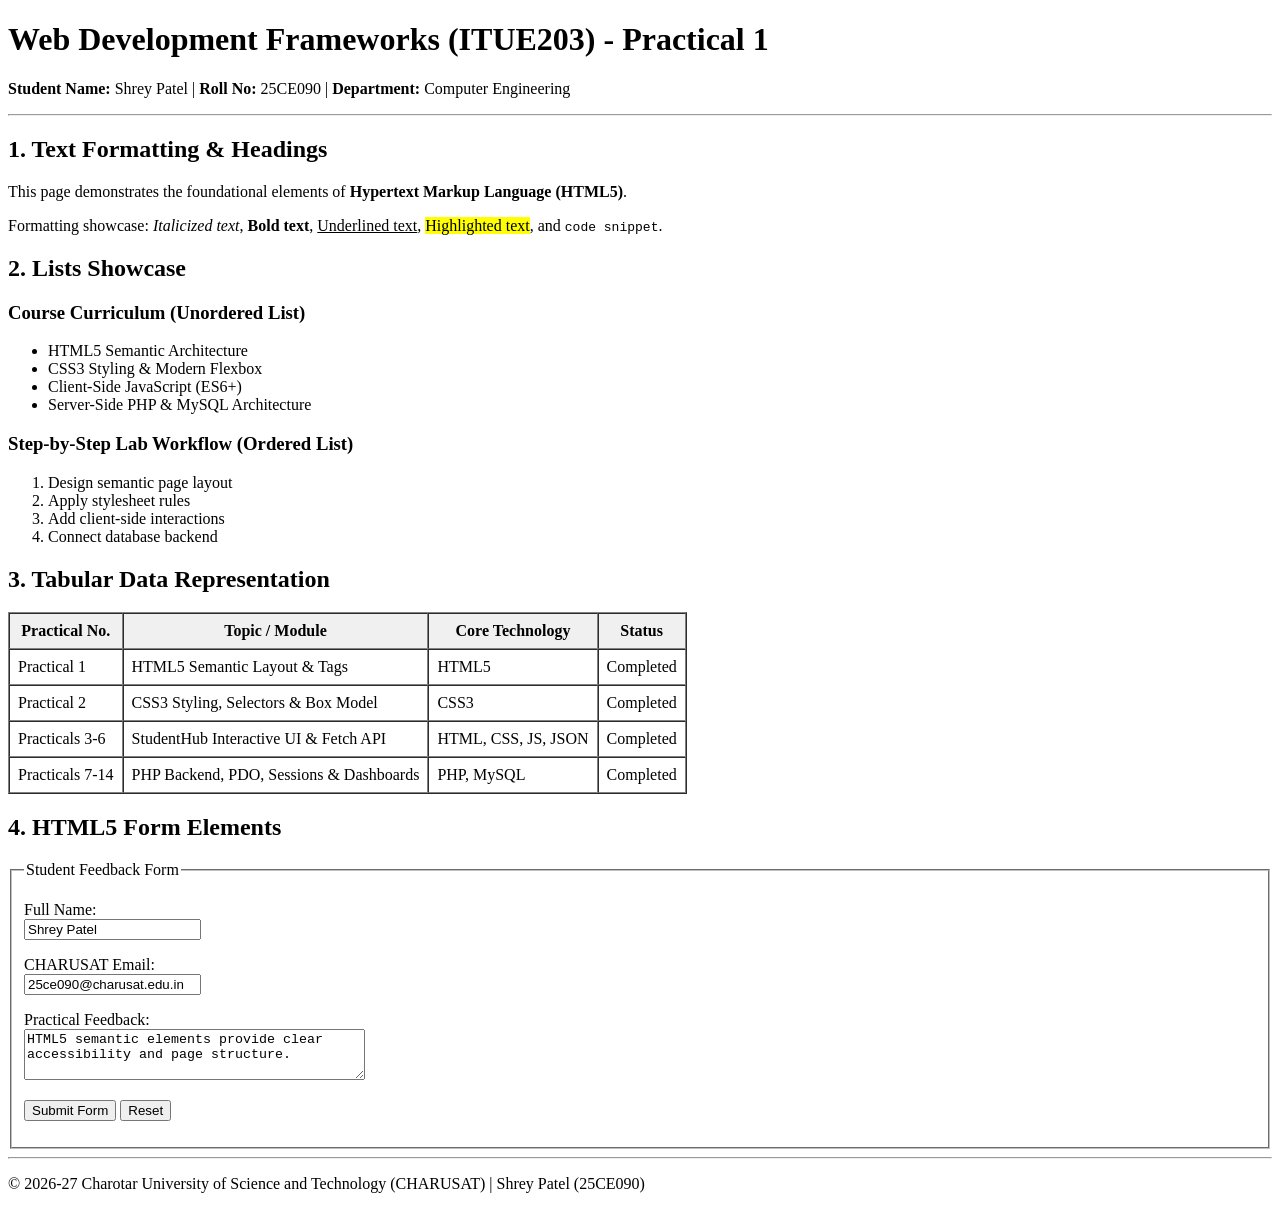
<file: p1_html/index.html>
<!DOCTYPE html>
<html lang="en">
<head>
    <meta charset="UTF-8">
    <meta name="viewport" content="width=device-width, initial-scale=1.0">
    <title>Practical 1: HTML5 Fundamentals - Shrey Patel (25CE090)</title>
</head>
<body>
    <header>
        <h1>Web Development Frameworks (ITUE203) - Practical 1</h1>
        <p><strong>Student Name:</strong> Shrey Patel | <strong>Roll No:</strong> 25CE090 | <strong>Department:</strong> Computer Engineering</p>
        <hr>
    </header>

    <main>
        <section>
            <h2>1. Text Formatting & Headings</h2>
            <p>This page demonstrates the foundational elements of <strong>Hypertext Markup Language (HTML5)</strong>.</p>
            <p>Formatting showcase: <em>Italicized text</em>, <strong>Bold text</strong>, <u>Underlined text</u>, <mark>Highlighted text</mark>, and <code>code snippet</code>.</p>
        </section>

        <section>
            <h2>2. Lists Showcase</h2>
            <h3>Course Curriculum (Unordered List)</h3>
            <ul>
                <li>HTML5 Semantic Architecture</li>
                <li>CSS3 Styling & Modern Flexbox</li>
                <li>Client-Side JavaScript (ES6+)</li>
                <li>Server-Side PHP & MySQL Architecture</li>
            </ul>

            <h3>Step-by-Step Lab Workflow (Ordered List)</h3>
            <ol>
                <li>Design semantic page layout</li>
                <li>Apply stylesheet rules</li>
                <li>Add client-side interactions</li>
                <li>Connect database backend</li>
            </ol>
        </section>

        <section>
            <h2>3. Tabular Data Representation</h2>
            <table border="1" cellpadding="8" cellspacing="0">
                <thead>
                    <tr bgcolor="#f0f0f0">
                        <th>Practical No.</th>
                        <th>Topic / Module</th>
                        <th>Core Technology</th>
                        <th>Status</th>
                    </tr>
                </thead>
                <tbody>
                    <tr>
                        <td>Practical 1</td>
                        <td>HTML5 Semantic Layout & Tags</td>
                        <td>HTML5</td>
                        <td>Completed</td>
                    </tr>
                    <tr>
                        <td>Practical 2</td>
                        <td>CSS3 Styling, Selectors & Box Model</td>
                        <td>CSS3</td>
                        <td>Completed</td>
                    </tr>
                    <tr>
                        <td>Practicals 3-6</td>
                        <td>StudentHub Interactive UI & Fetch API</td>
                        <td>HTML, CSS, JS, JSON</td>
                        <td>Completed</td>
                    </tr>
                    <tr>
                        <td>Practicals 7-14</td>
                        <td>PHP Backend, PDO, Sessions & Dashboards</td>
                        <td>PHP, MySQL</td>
                        <td>Completed</td>
                    </tr>
                </tbody>
            </table>
        </section>

        <section>
            <h2>4. HTML5 Form Elements</h2>
            <form action="#" method="post">
                <fieldset>
                    <legend>Student Feedback Form</legend>
                    <p>
                        <label for="fullName">Full Name:</label><br>
                        <input type="text" id="fullName" name="fullName" value="Shrey Patel" required>
                    </p>
                    <p>
                        <label for="email">CHARUSAT Email:</label><br>
                        <input type="email" id="email" name="email" value="25ce090@charusat.edu.in" required>
                    </p>
                    <p>
                        <label for="comments">Practical Feedback:</label><br>
                        <textarea id="comments" name="comments" rows="3" cols="40">HTML5 semantic elements provide clear accessibility and page structure.</textarea>
                    </p>
                    <p>
                        <button type="submit">Submit Form</button>
                        <button type="reset">Reset</button>
                    </p>
                </fieldset>
            </form>
        </section>
    </main>

    <footer>
        <hr>
        <p>&copy; 2026-27 Charotar University of Science and Technology (CHARUSAT) | Shrey Patel (25CE090)</p>
    </footer>
</body>
</html>
</file>
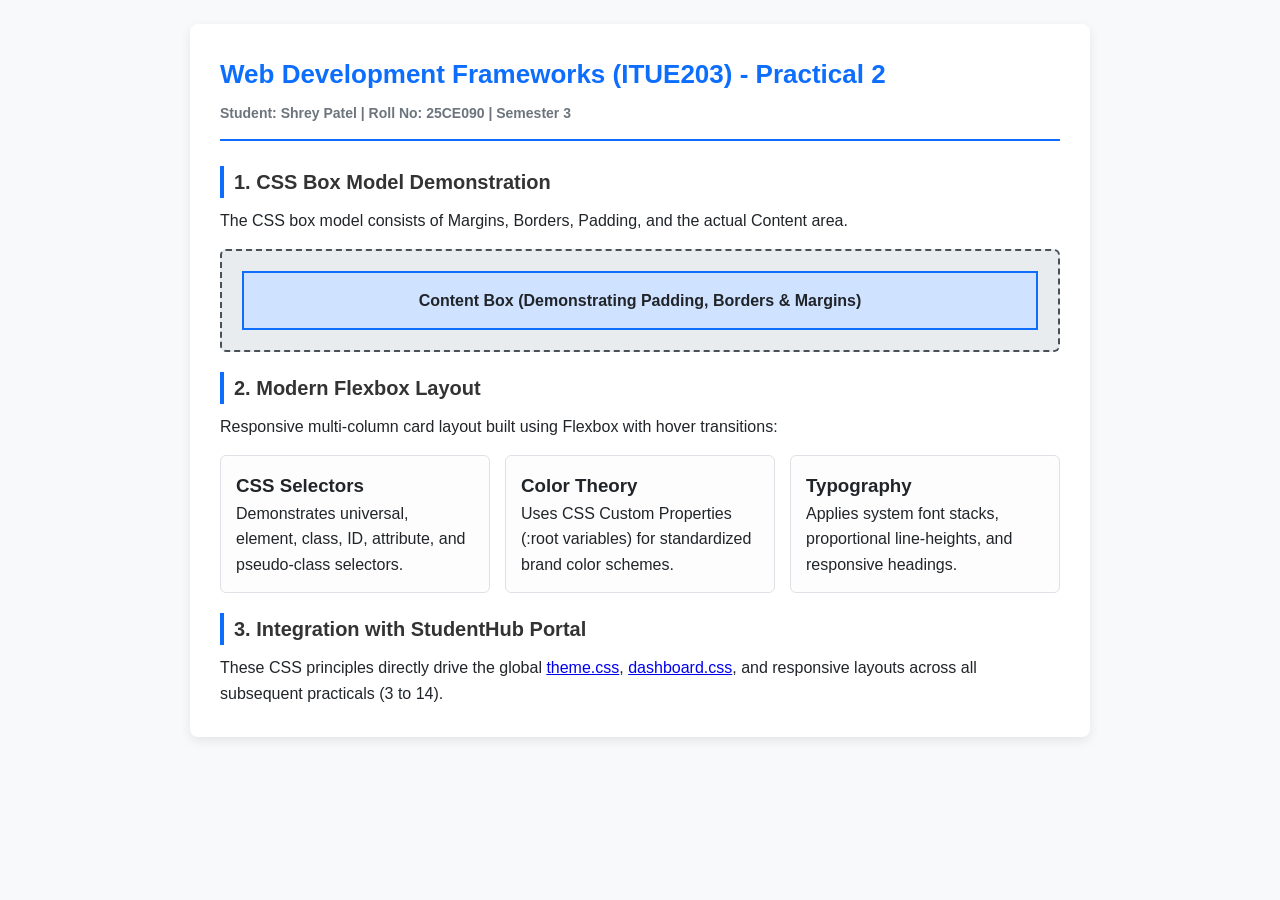
<file: p2_css/index.html>
<!DOCTYPE html>
<html lang="en">
<head>
    <meta charset="UTF-8">
    <meta name="viewport" content="width=device-width, initial-scale=1.0">
    <title>Practical 2: CSS3 Styling & Layout - Shrey Patel (25CE090)</title>
    <link rel="stylesheet" href="styles.css">
</head>
<body>
    <div class="container">
        <header>
            <h1>Web Development Frameworks (ITUE203) - Practical 2</h1>
            <p class="student-tag">Student: Shrey Patel | Roll No: 25CE090 | Semester 3</p>
        </header>

        <section>
            <h2>1. CSS Box Model Demonstration</h2>
            <p>The CSS box model consists of Margins, Borders, Padding, and the actual Content area.</p>
            <div class="box-model-demo">
                <div class="box-inner">
                    Content Box (Demonstrating Padding, Borders & Margins)
                </div>
            </div>
        </section>

        <section>
            <h2>2. Modern Flexbox Layout</h2>
            <p>Responsive multi-column card layout built using Flexbox with hover transitions:</p>
            <div class="flex-container">
                <div class="flex-card">
                    <h3>CSS Selectors</h3>
                    <p>Demonstrates universal, element, class, ID, attribute, and pseudo-class selectors.</p>
                </div>
                <div class="flex-card">
                    <h3>Color Theory</h3>
                    <p>Uses CSS Custom Properties (:root variables) for standardized brand color schemes.</p>
                </div>
                <div class="flex-card">
                    <h3>Typography</h3>
                    <p>Applies system font stacks, proportional line-heights, and responsive headings.</p>
                </div>
            </div>
        </section>

        <section>
            <h2>3. Integration with StudentHub Portal</h2>
            <p>These CSS principles directly drive the global <a href="../theme.css">theme.css</a>, <a href="../dashboard.css">dashboard.css</a>, and responsive layouts across all subsequent practicals (3 to 14).</p>
        </section>
    </div>
</body>
</html>
</file>
<file: p2_css/styles.css>
/* CSS3 Styling Showcase for Practical 2 - Shrey Patel (25CE090) */
:root {
    --primary-color: #0d6efd;
    --secondary-color: #6c757d;
    --success-color: #198754;
    --bg-light: #f8f9fa;
    --dark-text: #212529;
    --border-color: #dee2e6;
}

* {
    margin: 0;
    padding: 0;
    box-sizing: border-box;
}

body {
    font-family: -apple-system, BlinkMacSystemFont, "Segoe UI", Roboto, "Helvetica Neue", Arial, sans-serif;
    line-height: 1.6;
    color: var(--dark-text);
    background-color: var(--bg-light);
    padding: 24px;
}

.container {
    max-width: 900px;
    margin: 0 auto;
    background: #ffffff;
    padding: 30px;
    border-radius: 8px;
    box-shadow: 0 4px 12px rgba(0, 0, 0, 0.08);
}

header {
    border-bottom: 2px solid var(--primary-color);
    padding-bottom: 15px;
    margin-bottom: 25px;
}

header h1 {
    color: var(--primary-color);
    font-size: 26px;
    margin-bottom: 6px;
}

.student-tag {
    font-weight: 600;
    color: var(--secondary-color);
    font-size: 14px;
}

h2 {
    color: #333333;
    font-size: 20px;
    margin: 20px 0 10px;
    border-left: 4px solid var(--primary-color);
    padding-left: 10px;
}

/* Box Model Demonstration */
.box-model-demo {
    background-color: #e9ecef;
    border: 2px dashed #495057;
    padding: 20px;
    margin: 15px 0;
    border-radius: 6px;
}

.box-inner {
    background-color: #cfe2ff;
    border: 2px solid var(--primary-color);
    padding: 15px;
    text-align: center;
    font-weight: bold;
}

/* Flexbox Layout */
.flex-container {
    display: flex;
    gap: 15px;
    flex-wrap: wrap;
    margin: 15px 0;
}

.flex-card {
    flex: 1 1 calc(33.333% - 15px);
    background: #fdfdfd;
    border: 1px solid var(--border-color);
    border-radius: 6px;
    padding: 15px;
    transition: transform 0.2s ease, box-shadow 0.2s ease;
}

.flex-card:hover {
    transform: translateY(-3px);
    box-shadow: 0 6px 14px rgba(13, 110, 253, 0.15);
    border-color: var(--primary-color);
}

/* Responsive Media Queries */
@media (max-width: 768px) {
    .flex-card {
        flex: 1 1 100%;
    }
}
</file>
